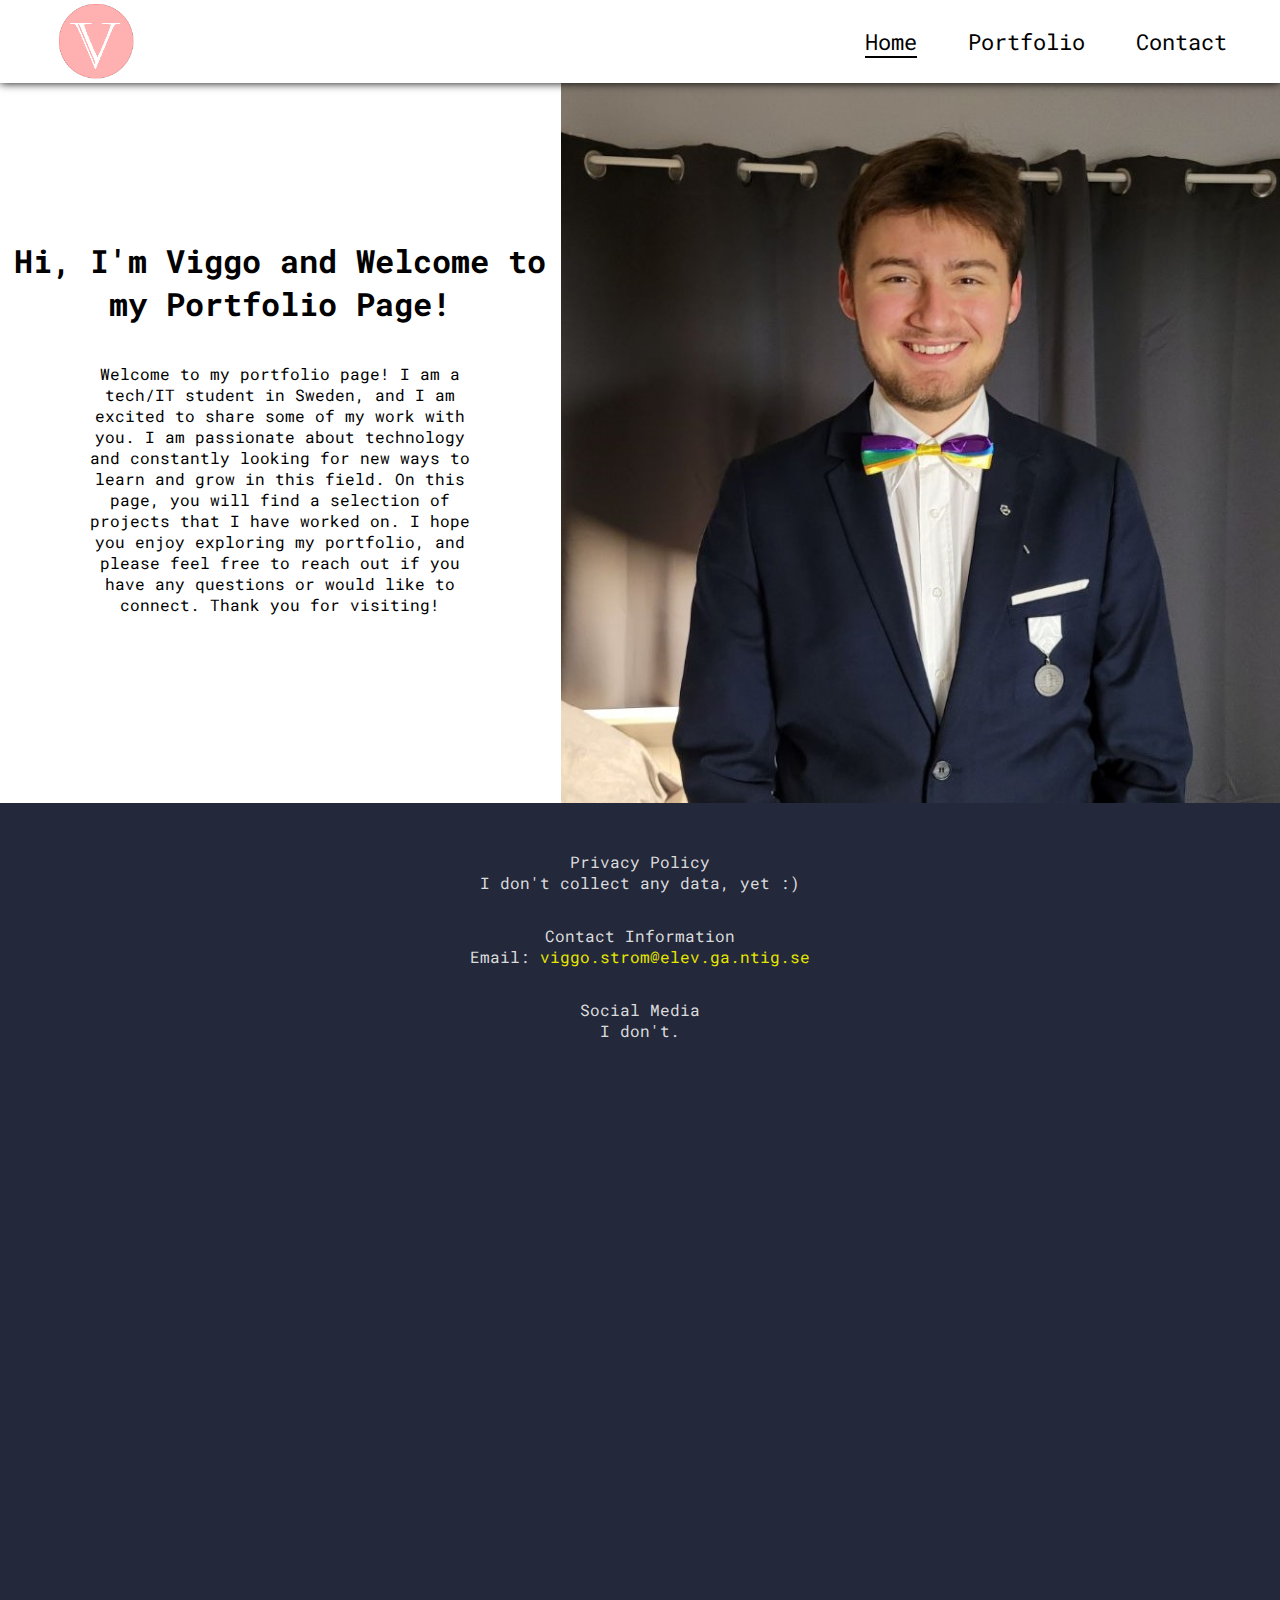
<file: index.html>
<!DOCTYPE html>
<html lang="en">

<head>
    <meta charset="UTF-8">
    <meta http-equiv="X-UA-Compatible" content="IE=edge">
    <meta name="viewport" content="width=device-width, initial-scale=1.0">
    <title>Viggo Ström</title>
    <link rel="shortcut icon" href="images/portfolioFavicon2.png" type="image/x-icon">
    <link rel="stylesheet" media="only screen and (min-width: 1026px)" href="style/desktop.css">
    <link rel="stylesheet" media="only screen and (max-width: 1026px)" href="style/mobile.css">

    <link rel="preconnect" href="https://fonts.googleapis.com">
    <link rel="preconnect" href="https://fonts.gstatic.com" crossorigin>
    <link href="https://fonts.googleapis.com/css2?family=Roboto+Mono:wght@500&display=swap" rel="stylesheet">
</head>

<body>
    <header>
        <a href="index.html">
            <img id="logo" src="images/portfolioLogo.png" alt="logo">
        </a>

        <nav>
            <a class="navLink" href=""><span class="selectedPage">Home</span></a>
            <a class="navLink" href="portfolio.html">Portfolio</a>
            <a class="navLink" href="#info">Contact</a>
        </nav>
    </header>

    <section id="welcomePage">
        
        <div id="welcomeTextWrapper">
            <img id="welcomePageImage" class="mobileOnly" src="images/ViggoDesktop.jpg"
                alt="a portait picture of me (viggo)">

            <h1 id="welcomePageH1">
                Hi, I'm Viggo and Welcome to my Portfolio Page!
            </h1>

            <p id="welcomeParagraph">
                Welcome to my portfolio page! I am a tech/IT student in Sweden, and I am excited to share some of my
                work with you. I am passionate about technology and constantly looking for new ways to learn and grow in
                this field. On this page, you will find a selection of projects that I have worked on. I hope you enjoy
                exploring my portfolio, and please feel free to reach out if you have any questions or would like to
                connect. Thank you for visiting!
            </p>
        </div>

        <img id="welcomePageImage" class="desktopOnly" src="images/ViggoDesktop.jpg"
            alt="a portait picture of me (viggo)">
    </section>

    <footer>
        <p id="info">
            Privacy Policy
            <br>
            I don't collect any data, yet :)
        </p>
        <p>
            Contact Information
            <br>
            Email: <a href="mailto:viggo.strom@elev.ga.ntig.se">viggo.strom@elev.ga.ntig.se</a>
        </p>
        <p>
            Social Media
            <br>
            I don't.
        </p>
    </footer>
</body>

</html>
</file>
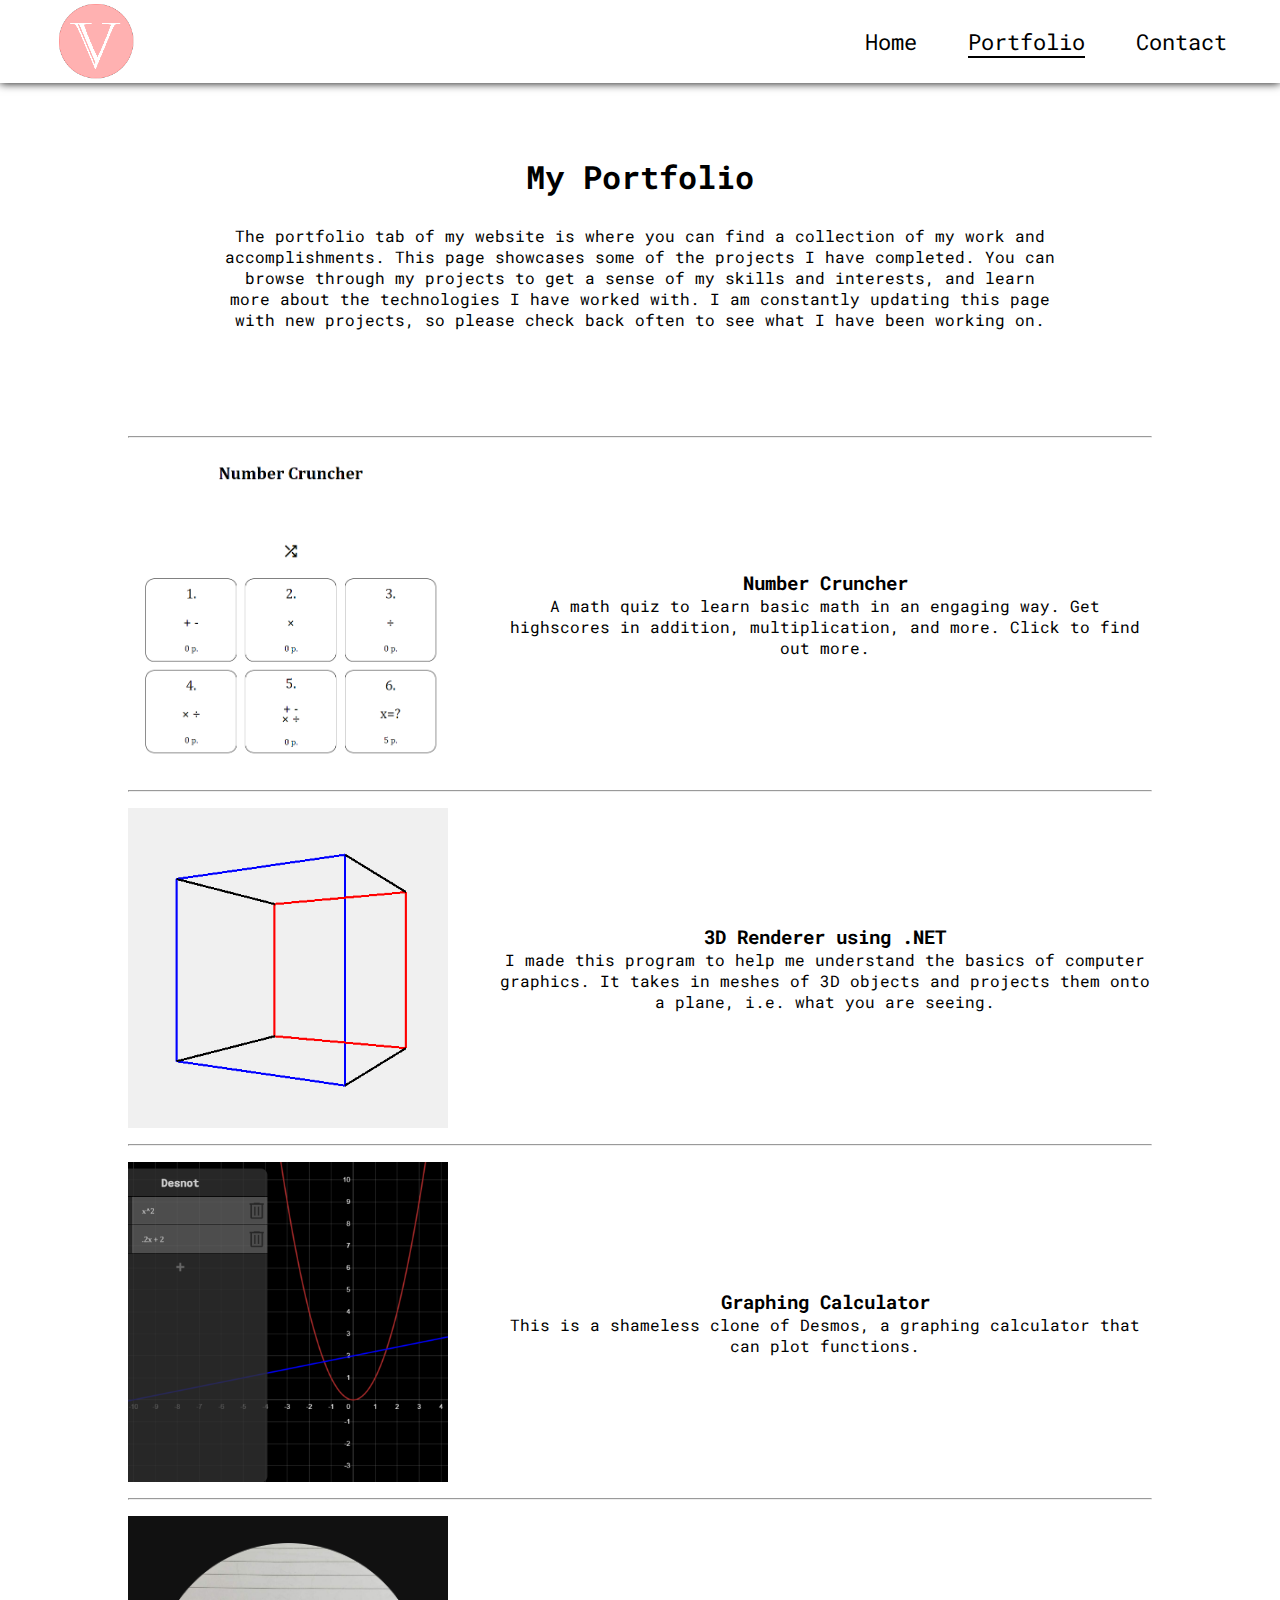
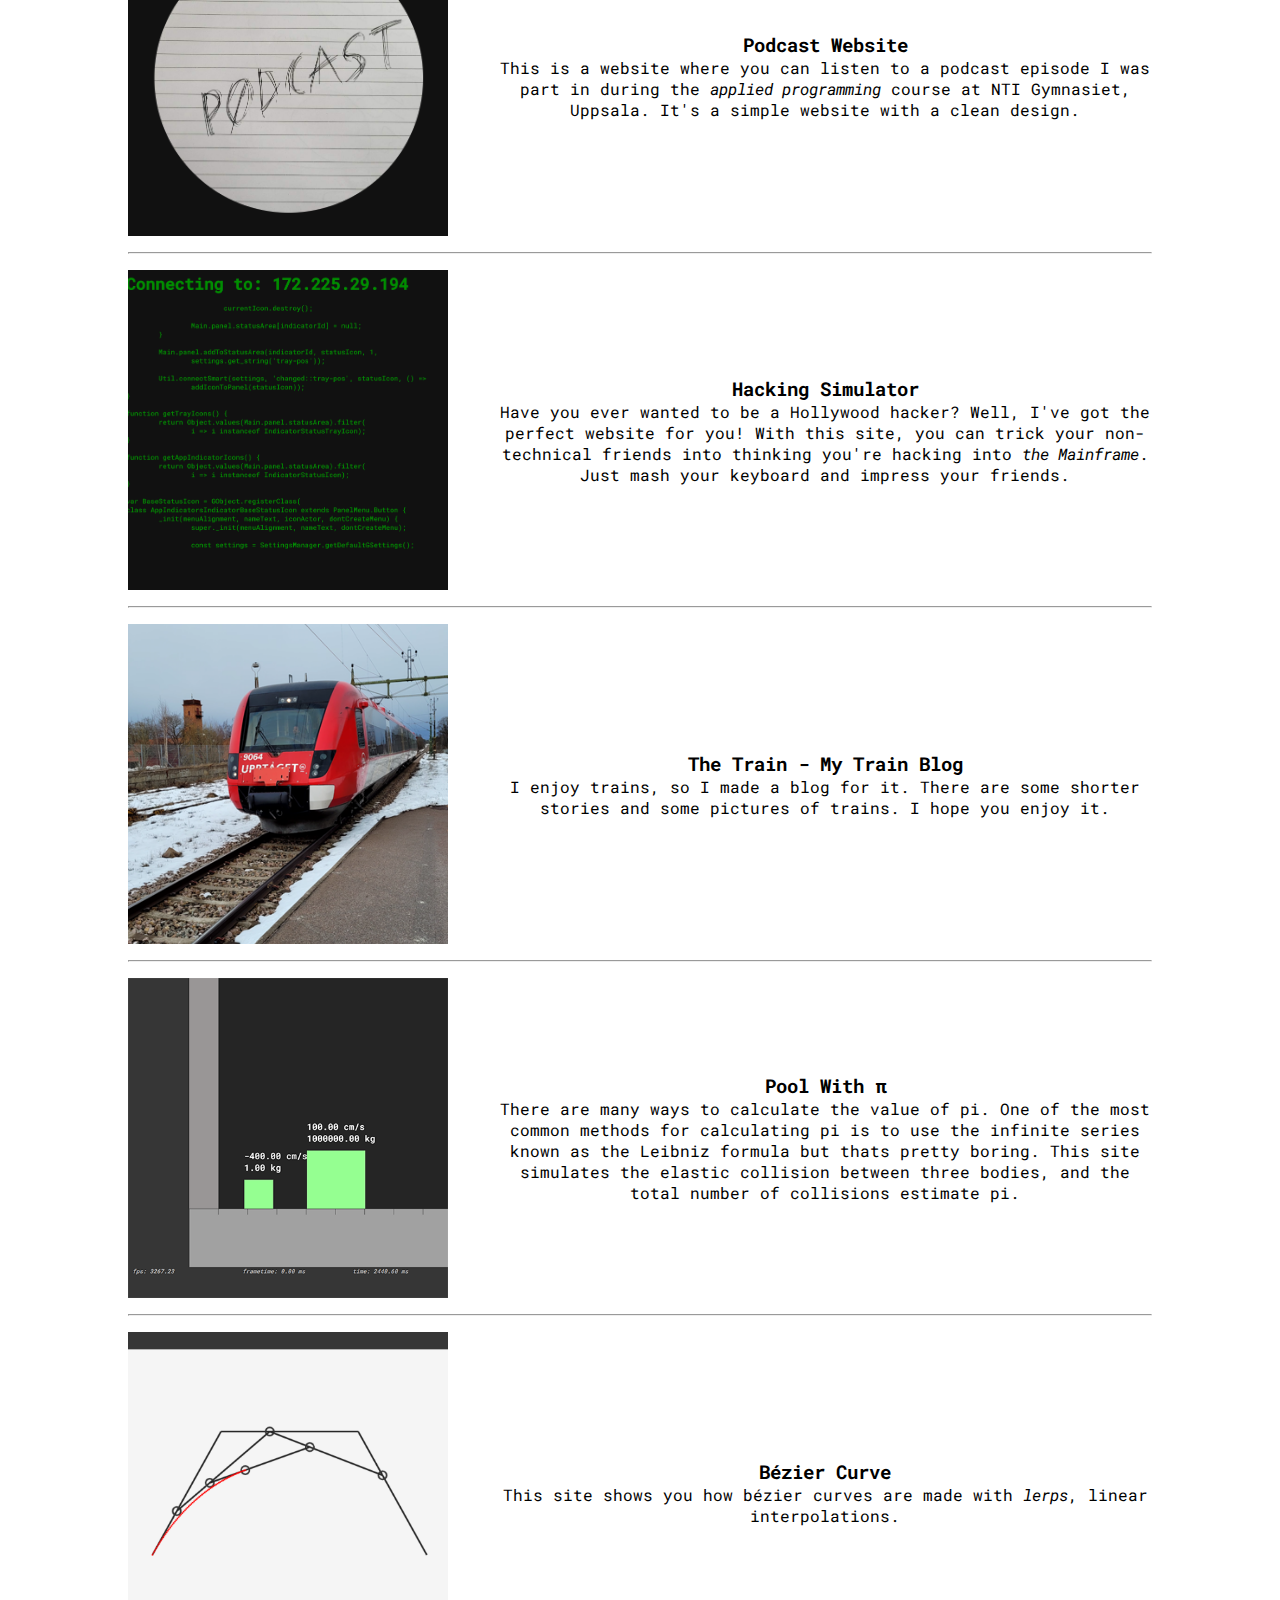
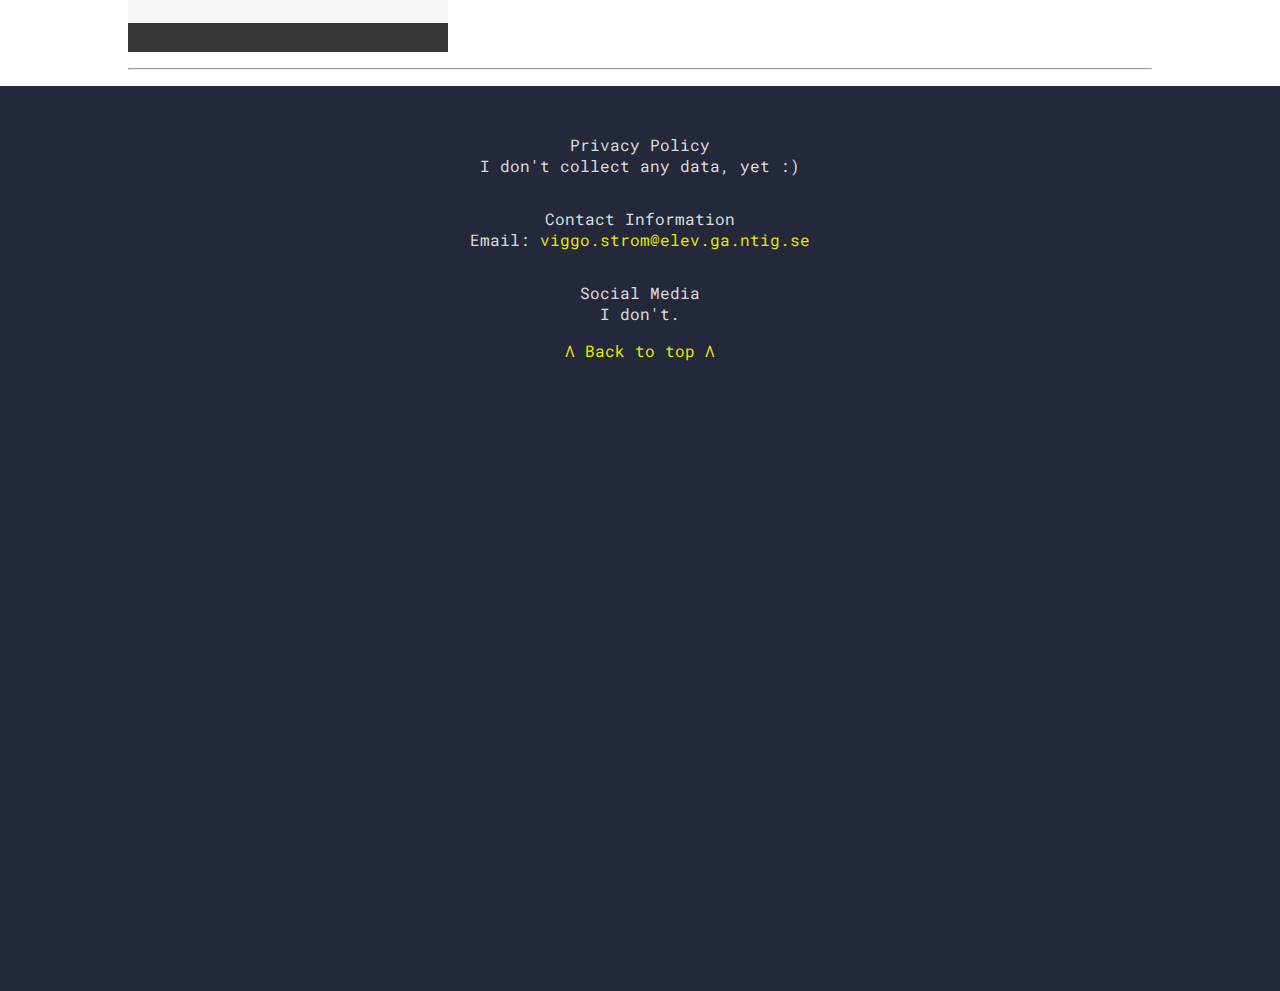
<file: portfolio.html>
<!DOCTYPE html>
<html lang="en">

<head>
    <meta charset="UTF-8">
    <meta http-equiv="X-UA-Compatible" content="IE=edge">
    <meta name="viewport" content="width=device-width, initial-scale=1.0">
    <title>Viggo Ström</title>
    <link rel="shortcut icon" href="images/portfolioFavicon2.png" type="image/x-icon">
    <link rel="stylesheet" media="only screen and (min-width: 1026px)" href="style/desktop.css">
    <link rel="stylesheet" media="only screen and (max-width: 1026px)" href="style/mobile.css">

    <link rel="preconnect" href="https://fonts.googleapis.com">
    <link rel="preconnect" href="https://fonts.gstatic.com" crossorigin>
    <link href="https://fonts.googleapis.com/css2?family=Roboto+Mono:wght@500&display=swap" rel="stylesheet">
</head>

<body>
    <header>
        <a href="index.html">
            <img id="logo" src="images/portfolioLogo.png" alt="logo">
        </a>
        <nav>
            <a class="navLink" href="index.html">Home</a>
            <a class="navLink" href=""><span class="selectedPage">Portfolio</span></a>
            <a class="navLink" href="#info">Contact</a>
        </nav>
    </header>

    <section id="portfolioPage">
        <h1 id="portfolioPageH1">My Portfolio</h1>

        <p id="portfolioDescription">
            The portfolio tab of my website is where you can find a collection of my work and accomplishments. This page
            showcases some of the projects I have completed. You can browse through my projects to get a sense of my
            skills and interests, and learn more about the technologies I have worked with. I am constantly updating
            this page with new projects, so please check back often to see what I have been working on.
        </p>

        <!-- List of projects -->
        <ul>
            <hr>
            
            <!-- Portfolio entry -->
            <li>
                <a href="https://github.com/viggoStrom/Math-Quiz">
                    <img src="images/portfolioThumbNails/numberCruncher.png" alt="Screenshot of website">

                    <div class="text-wrapper">
                        <h3>Number Cruncher</h3>

                        <p>
                            A math quiz to learn basic math in an engaging way. Get highscores in addition, multiplication, and more. Click to find out more.
                        </p>
                    </div>
                </a>
            </li>

            <hr>

            <!-- Portfolio entry -->
            <li>
                <a href="https://github.com/viggoStrom/3D-Renderer">
                    <img src="images/portfolioThumbNails/3dRenderer.png" alt="Screenshot of windows forms app">

                    <div class="text-wrapper">
                        <h3>3D Renderer using .NET</h3>

                        <p>
                            I made this program to help me understand the basics of computer graphics. It takes in meshes of 3D objects and projects them onto a plane, i.e. what you are seeing.
                        </p>
                    </div>
                </a>
            </li>

            <hr>

            <!-- Portfolio entry -->
            <li>
                <a href="https://github.com/viggoStrom/Desnot-Graphing-Calculator">
                    <img src="images/portfolioThumbNails/desnot.png" alt="Screenshot of website">

                    <div class="text-wrapper">
                        <h3>Graphing Calculator</h3>

                        <p>
                            This is a shameless clone of Desmos, a graphing calculator that can plot functions.
                        </p>
                    </div>
                </a>
            </li>

            <hr>

            <!-- Portfolio entry -->
            <li>
                <a href="https://github.com/viggoStrom/Podcast-Website">
                    <img src="images/portfolioThumbNails/p0dcastV2.png" alt="Screenshot of website">

                    <div class="text-wrapper">
                        <h3>Podcast Website</h3>

                        <p>
                            This is a website where you can listen to a podcast episode I was part in during the <i>applied programming</i> course at NTI Gymnasiet, Uppsala. It's a simple website with a clean design.
                        </p>
                    </div>
                </a>
            </li>

            <hr>

            <!-- Portfolio entry -->
            <li>
                <a href="https://github.com/viggoStrom/Hacking-Simulator-Website">
                    <img src="images/portfolioThumbNails/hackingSim.png" alt="Screenshot of website">

                    <div class="text-wrapper">
                        <h3>Hacking Simulator</h3>

                        <p>
                            Have you ever wanted to be a Hollywood hacker? Well, I've got the perfect website for you! With this site, you can trick your non-technical friends into thinking you're hacking into <i>the Mainframe</i>. Just mash your keyboard and impress your friends.
                        </p>
                    </div>
                </a>
            </li>

            <hr>

            <!-- Portfolio entry -->
            <li>
                <a href="https://github.com/viggoStrom/Train-Blog-Website">
                    <img src="images/portfolioThumbNails/theTrain.png" alt="Screenshot of website">

                    <div class="text-wrapper">
                        <h3>The Train - My Train Blog</h3>

                        <p>
                            I enjoy trains, so I made a blog for it. There are some shorter stories and some pictures of trains. I hope you enjoy it.
                        </p>
                    </div>
                </a>
            </li>

            <hr>

            <!-- Portfolio entry -->
            <li>
                <a href="https://github.com/viggoStrom/Pool-With-PI">
                    <img src="images/portfolioThumbNails/poolWithPi.png" alt="Screenshot of website">

                    <div class="text-wrapper">
                        <h3>Pool With π</h3>

                        <p>
                            There are many ways to calculate the value of pi. One of the most common methods for calculating pi is to use the infinite series known as the Leibniz formula but thats pretty boring. This site simulates the elastic collision between three bodies, and the total number of collisions estimate pi.
                        </p>
                    </div>
                </a>
            </li>

            <hr>

            <!-- Portfolio entry -->
            <li>
                <a href="https://github.com/viggoStrom/Bezier-Curve-Visualizer">
                    <img src="images/portfolioThumbNails/bezierCurve.png" alt="Screenshot of website">

                    <div class="text-wrapper">
                        <h3>Bézier Curve</h3>

                        <p>
                            This site shows you how bézier curves are made with <i>lerps</i>, linear interpolations.
                        </p>
                    </div>
                </a>
            </li>

            <hr>
        </ul>
    </section>

    <footer id="info">
        <p>
            Privacy Policy
            <br>
            I don't collect any data, yet :)
        </p>
        <p>
            Contact Information
            <br>
            Email: <a href="mailto:viggo.strom@elev.ga.ntig.se">viggo.strom@elev.ga.ntig.se</a>
        </p>
        <p>
            Social Media
            <br>
            I don't.
        </p>

        <a href="#">Λ Back to top Λ</a>
    </footer>
</body>

</html>
</file>
<file: style/desktop.css>
:root {
    --mainColor: #23283b;
    --accentColorLight: rgb(229, 229, 0);
    --accentColorDark: rgb(150, 150, 21);
}

::-webkit-scrollbar {
    display: none;
}

body {
    font-family: "Roboto Mono", 'Courier New', Courier, monospace;
    margin: 0;

    display: flex;
    flex-flow: column nowrap;
}

a {
    text-decoration: none;
    color: var(--accentColorLight);
}

a:hover {
    color: var(--accentColorDark);
}

header {
    display: flex;
    justify-content: space-between;
    align-items: center;

    box-shadow: 0 0 1vh black;

    z-index: 99;
}

nav {
    padding: 3vh;
    margin-right: 2vw;

    display: flex;
    justify-content: space-between;
    gap: 4vw;

    font-size: large;
}

.navLink {
    font-size: larger;
    color: black;
}

#logo {
    aspect-ratio: 1/1;
    object-fit: cover;

    padding: 0;
    margin: .3vh 0 0 5vw;
    scale: 1.2;

    height: 7vh;

    filter: brightness(1.5);
}


footer {
    background-color: #23283b;
    color: rgb(219, 219, 219);
    padding-bottom: 70vh;
    padding-top: 2rem;

    display: flex;
    flex-flow: column nowrap;
    text-align: center;
}

.selectedPage {
    border-bottom: 2px solid black;
}

.selectedPage:hover {
    border-bottom: 2px solid var(--accentColorDark);
}

li {
    list-style: none;
}

.mobileOnly {
    display: none;
}

/* Welcome page */

#welcomePage {
    margin: 0;
    padding: 0;

    display: flex;
    flex-flow: row nowrap;
    justify-content: space-between;

    height: 80vh;
}

#welcomeTextWrapper {
    margin: 0;
    padding: 0;
    margin-top: 15vh;

    display: flex;
    flex-flow: column wrap;
    align-items: center;
    text-align: center;

    font-size: 1rem;

    width: 100%;
}

#welcomeParagraph {
    margin: 0rem;
    padding: 1rem;

    max-width: 70%;
}

#welcomePageImage {
    margin: 0rem;
    padding: 0rem;

    height: 80vh;

}

/* Portfolio Page */

#portfolioPage {
    display: flex;
    flex-flow: column nowrap;
    align-items: center;
    text-align: center;
}

#portfolioPageH1 {
    margin: 0;
    padding: 0;
    margin-top: 8vh;
    margin-bottom: 3vh;
}

#portfolioDescription {
    margin: 0;
    padding: 0;
    margin-bottom: 10vh;

    max-width: 65%;
}

#portfolioPage>ul {
    display: flex;
    flex-flow: column nowrap;

    padding: 0;
    margin: 0;

    width: 80%;
}

@keyframes scale {
    from {
        scale: 1;
    }

    to {
        scale: 1.01;
    }
}

#portfolioPage>ul {
    margin: 0;
    padding: 0;

    & * {
        margin: 0;
        padding: 0;
    }

    &>hr {
        margin: 1rem 0;
    }

    &>li:hover {
        animation-name: scale;
        animation-duration: 50ms;
        scale: 1.01;
    }

    &>li {
        height: 20rem;
        width: 100%;

        &>a {
            height: 100%;

            /* to override the <a> tag color */
            color: black; 

            display: flex;
            flex-flow: row nowrap;
            align-items: center;
            justify-content: center;
            column-gap: 5ch;

            &>img {
                grid-column: 1;
                grid-row: 1;

                height: 100%;
                max-height: 100%;

                aspect-ratio: 1/1;
                object-fit: cover;
            }

            &>.text-wrapper {
                grid-column: 2;
                grid-row: 1;

                display: flex;
                flex-flow: column nowrap;
                justify-content: center;
                align-items: center;
            }
        }
    }
}
</file>
<file: style/mobile.css>
:root {
    --mainColor: #23283b;
    --accentColorLight: rgb(229, 229, 0);
    --accentColorDark: rgb(150, 150, 21);
}

::-webkit-scrollbar {
    display: none;
}

body {
    font-family: "Roboto Mono", 'Courier New', Courier, monospace;
    margin: 0;
    padding: 0;

    display: flex;
    flex-flow: column nowrap;
}

a {
    text-decoration: none;
    color: var(--accentColorLight);
}

a:hover {
    color: var(--accentColorDark);
}

header {
    display: flex;
    flex-flow: column nowrap;
    justify-content: space-between;
    align-items: center;

    box-shadow: 0 0 1vh black;

    z-index: 99;
}

nav {
    padding: 2vh;
    margin-right: 2vw;

    display: flex;
    justify-content: space-between;
    gap: 6vw;

    font-size: medium;
}

.navLink {
    font-size: larger;
    color: black;
}

#logo {
    aspect-ratio: 1/1;
    object-fit: cover;

    padding: 0;
    margin: 0;
    margin-top: 2vh;
    scale: 1.2;

    height: 5vh;

    filter: brightness(1.5);
}


footer {
    background-color: #23283b;
    color: rgb(219, 219, 219);
    padding-bottom: 70vh;
    padding-top: 2rem;

    display: flex;
    flex-flow: column nowrap;
    text-align: center;
}

.selectedPage {
    border-bottom: 2px solid black;
}

.selectedPage:hover {
    border-bottom: 2px solid var(--accentColorDark);
}

li {
    list-style: none;
}

/* Welcome page */

#welcomePage {
    margin: 0;
    padding: 0;

    display: flex;
    flex-flow: column nowrap;

}

#welcomeTextWrapper {
    margin: 0;
    padding: 0;
    margin-top: 0;

    display: flex;
    flex-flow: column wrap;
    align-items: center;
    text-align: left;

    font-size: 1rem;

    width: 100%;
}

#welcomePageH1 {
    margin-top: 4vh;
    text-align: center;
    max-width: 90%;
}

#welcomeParagraph {
    margin: 0;
    margin-bottom: 6vh;
    padding: 0;

    max-width: 84%;
}

#welcomePageImage {
    margin: 0;
    padding: 0;

    width: 100vw;
    aspect-ratio: 1/1;
}

.desktopOnly {
    display: none;
}

/* Portfolio Page */

#portfolioPage {
    display: flex;
    flex-flow: column nowrap;
    align-items: center;
    text-align: center;
}

#portfolioPageH1 {
    margin: 0;
    padding: 0;
    margin-top: 4vh;
    margin-bottom: 2vh;
}

#portfolioDescription {
    margin: 0;
    padding: 0;
    margin-bottom: 10vh;

    text-align: left;
    max-width: 83%;
}

#portfolioUnorderedList {
    display: flex;
    flex-flow: column nowrap;

    padding: 0;
    margin: 0;

    width: 100%;
}

@keyframes scale {
    from {
        scale: 1;
    }

    to {
        scale: 1.01;
    }
}

.portfolioListElement:hover {
    animation-name: scale;
    animation-duration: 50ms;
    scale: 1.01;
}

.portfolioListElement {
    color: black;
    border-top: 1px black solid;

    padding: 0;
    padding-top: 2vh;
    padding-bottom: 7vh;
    margin: 0;

    display: flex;
    flex-flow: column nowrap;
    align-items: center;
}

.portfolioElementImg {
    aspect-ratio: 1/1;
    object-fit: cover;
    margin: 0;
    padding: 0;

    height: 35vh;
    border: 1px solid black;
    border-radius: 3vw;
}


.portfolioElementTextWrapper {
    display: flex;
    flex-flow: column nowrap;
    justify-content: center;
    align-items: center;
}

.portfolioElementTitle {
    font-size: larger;

    margin-top: 2vh;
}

.portfolioElementParagraph {
    padding: 0;
    margin: 0;
    margin-left: 10vw;
    width: 85%;
    text-align: left;
}

#workaroundLink {
    color: #353535;
}

#workaroundLink:hover {
    color: var(--accentColorDark);
}
</file>
